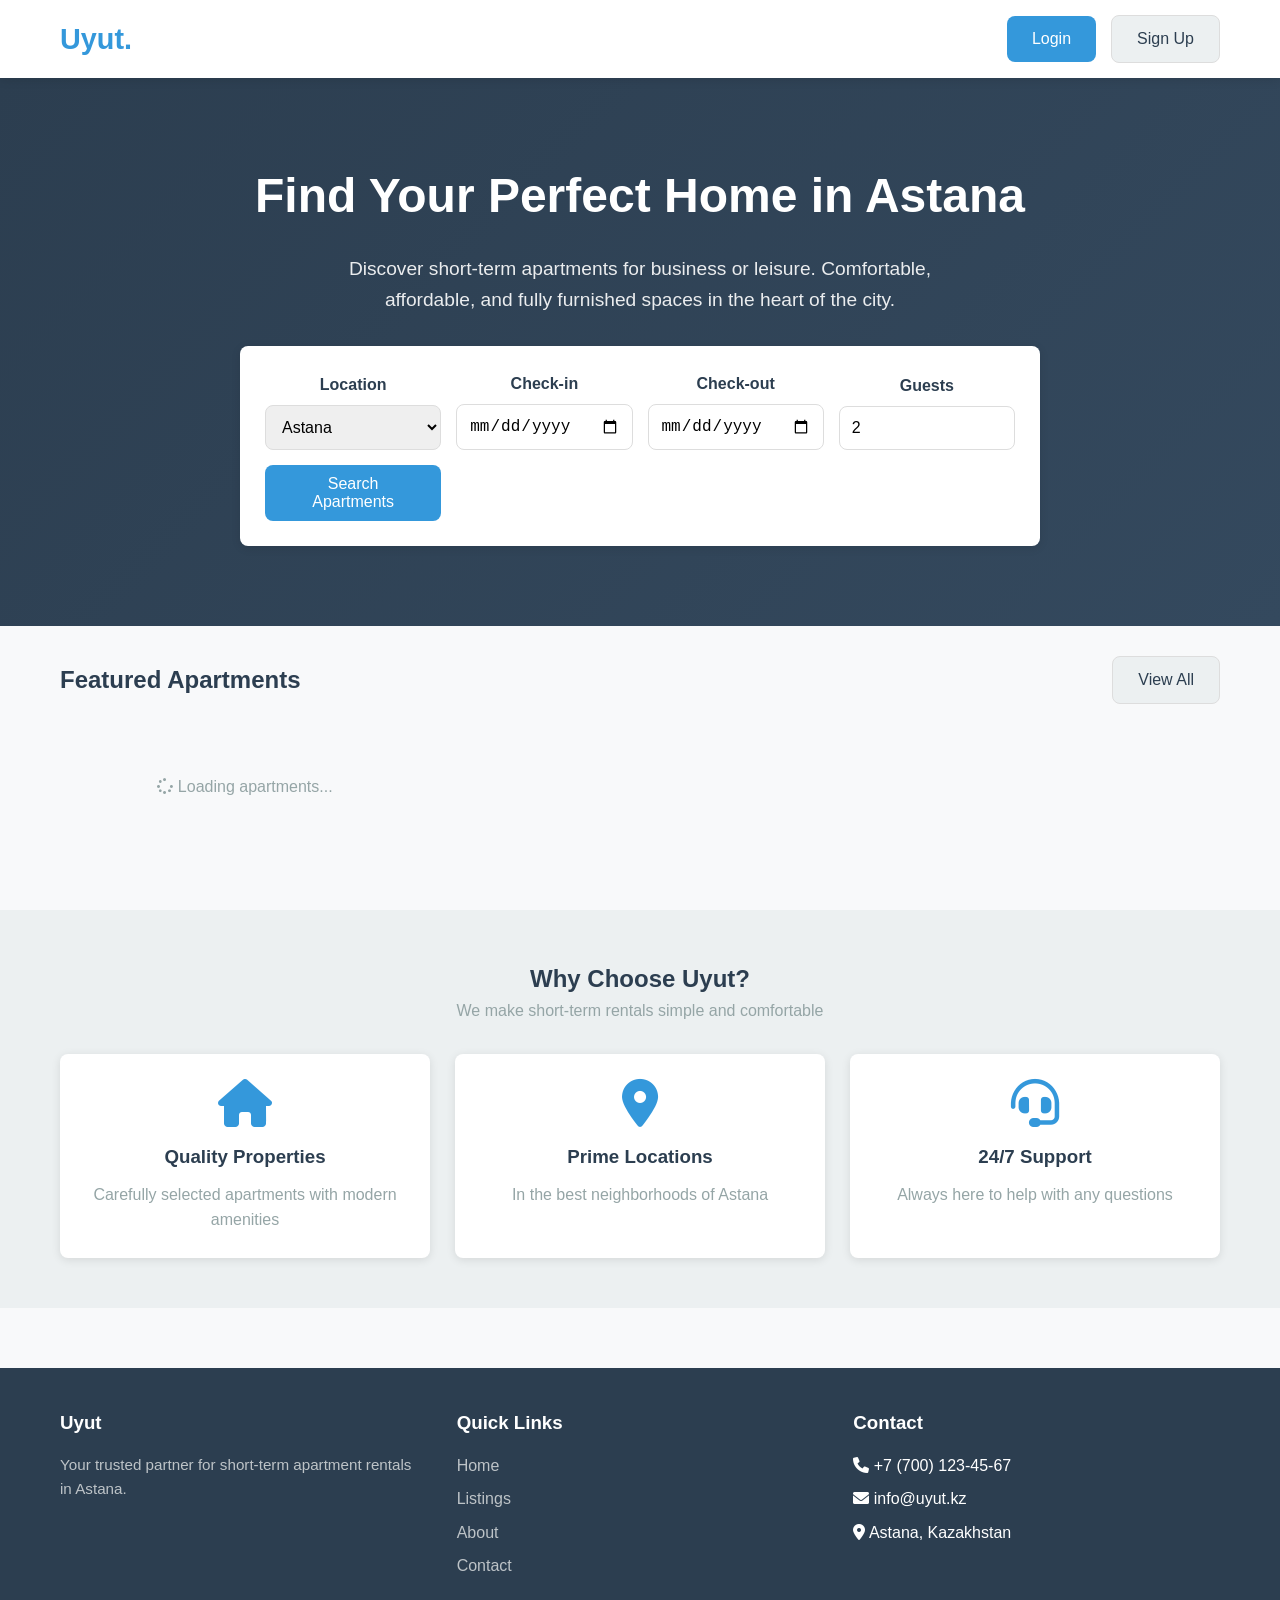
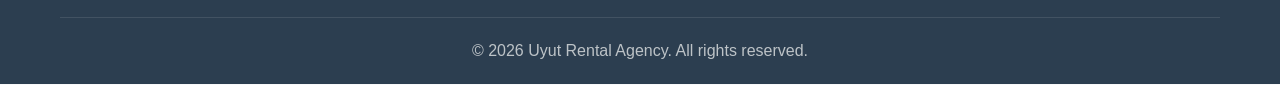
<file: index.html>
<!DOCTYPE html>
<html lang="en">
<head>
    <meta charset="UTF-8">
    <meta name="viewport" content="width=device-width, initial-scale=1.0">
    <title>Uyut - Short-term Apartment Rentals in Astana</title>
    <link rel="stylesheet" href="css/style.css">
    <link rel="stylesheet" href="https://cdnjs.cloudflare.com/ajax/libs/font-awesome/6.0.0/css/all.min.css">
</head>
<body>
    <!-- Header -->
    <header>
        <div class="container">
            <div class="header-content">
                <div class="logo">
                    <a href="index.html">Uyut<span>.</span></a>
                </div>
                <nav id="main-nav">
                    <!-- Navigation loaded dynamically -->
                </nav>
                <div class="header-actions" id="header-actions">
                    <!-- Auth buttons loaded dynamically -->
                </div>
            </div>
        </div>
    </header>

    <!-- Hero Section -->
    <section class="hero">
        <div class="container">
            <h1>Find Your Perfect Home in Astana</h1>
            <p>Discover short-term apartments for business or leisure. Comfortable, affordable, and fully furnished spaces in the heart of the city.</p>

            <!-- Search Form -->
            <form class="search-form" id="search-form">
                <div class="form-group">
                    <label>Location</label>
                    <select name="city">
                        <option value="Astana">Astana</option>
                    </select>
                </div>
                <div class="form-group">
                    <label>Check-in</label>
                    <input type="date" name="check_in" required>
                </div>
                <div class="form-group">
                    <label>Check-out</label>
                    <input type="date" name="check_out" required>
                </div>
                <div class="form-group">
                    <label>Guests</label>
                    <input type="number" name="guests" min="1" max="10" value="2">
                </div>
                <button type="submit" class="btn btn-primary">Search Apartments</button>
            </form>
        </div>
    </section>

    <!-- Featured Apartments -->
    <section class="dashboard">
        <div class="container">
            <div class="flex-between mb-20">
                <h2>Featured Apartments</h2>
                <a href="listings.html" class="btn btn-secondary">View All</a>
            </div>
            <div class="listings-grid" id="featured-apartments">
                <div class="loading">
                    <i class="fas fa-spinner fa-spin"></i> Loading apartments...
                </div>
            </div>
        </div>
    </section>

    <!-- Features Section -->
    <section class="dashboard" style="background: var(--light); margin-top: 40px; padding: 50px 0;">
        <div class="container">
            <div class="text-center mb-20">
                <h2>Why Choose Uyut?</h2>
                <p style="color: var(--gray);">We make short-term rentals simple and comfortable</p>
            </div>
            <div class="listings-grid">
                <div class="card" style="padding: 25px; text-align: center;">
                    <i class="fas fa-home fa-3x" style="color: var(--accent); margin-bottom: 15px;"></i>
                    <h3 style="margin-bottom: 10px;">Quality Properties</h3>
                    <p style="color: var(--gray);">Carefully selected apartments with modern amenities</p>
                </div>
                <div class="card" style="padding: 25px; text-align: center;">
                    <i class="fas fa-map-marker-alt fa-3x" style="color: var(--accent); margin-bottom: 15px;"></i>
                    <h3 style="margin-bottom: 10px;">Prime Locations</h3>
                    <p style="color: var(--gray);">In the best neighborhoods of Astana</p>
                </div>
                <div class="card" style="padding: 25px; text-align: center;">
                    <i class="fas fa-headset fa-3x" style="color: var(--accent); margin-bottom: 15px;"></i>
                    <h3 style="margin-bottom: 10px;">24/7 Support</h3>
                    <p style="color: var(--gray);">Always here to help with any questions</p>
                </div>
            </div>
        </div>
    </section>

    <!-- Footer -->
    <footer>
        <div class="container">
            <div class="footer-content">
                <div class="footer-section">
                    <h3>Uyut</h3>
                    <p style="color: #bdc3c7; font-size: 0.95rem;">Your trusted partner for short-term apartment rentals in Astana.</p>
                </div>
                <div class="footer-section">
                    <h3>Quick Links</h3>
                    <ul>
                        <li><a href="index.html">Home</a></li>
                        <li><a href="listings.html">Listings</a></li>
                        <li><a href="about.html">About</a></li>
                        <li><a href="contact.html">Contact</a></li>
                    </ul>
                </div>
                <div class="footer-section">
                    <h3>Contact</h3>
                    <ul>
                        <li><i class="fas fa-phone"></i> +7 (700) 123-45-67</li>
                        <li><i class="fas fa-envelope"></i> info@uyut.kz</li>
                        <li><i class="fas fa-map-marker-alt"></i> Astana, Kazakhstan</li>
                    </ul>
                </div>
            </div>
            <div class="footer-bottom">
                <p>&copy; 2026 Uyut Rental Agency. All rights reserved.</p>
            </div>
        </div>
    </footer>

    <!-- Scripts -->
    <script src="js/app.js"></script>
    <script>
        document.getElementById('search-form').addEventListener('submit', function(e) {
            e.preventDefault();
            const formData = new FormData(this);
            const params = new URLSearchParams(formData);
            window.location.href = 'listings.html?' + params.toString();
        });

        // Set min date for check-in/out
        const today = new Date().toISOString().split('T')[0];
        document.querySelector('input[name="check_in"]').min = today;
        document.querySelector('input[name="check_out"]').min = today;
    </script>
</body>
</html>
</file>
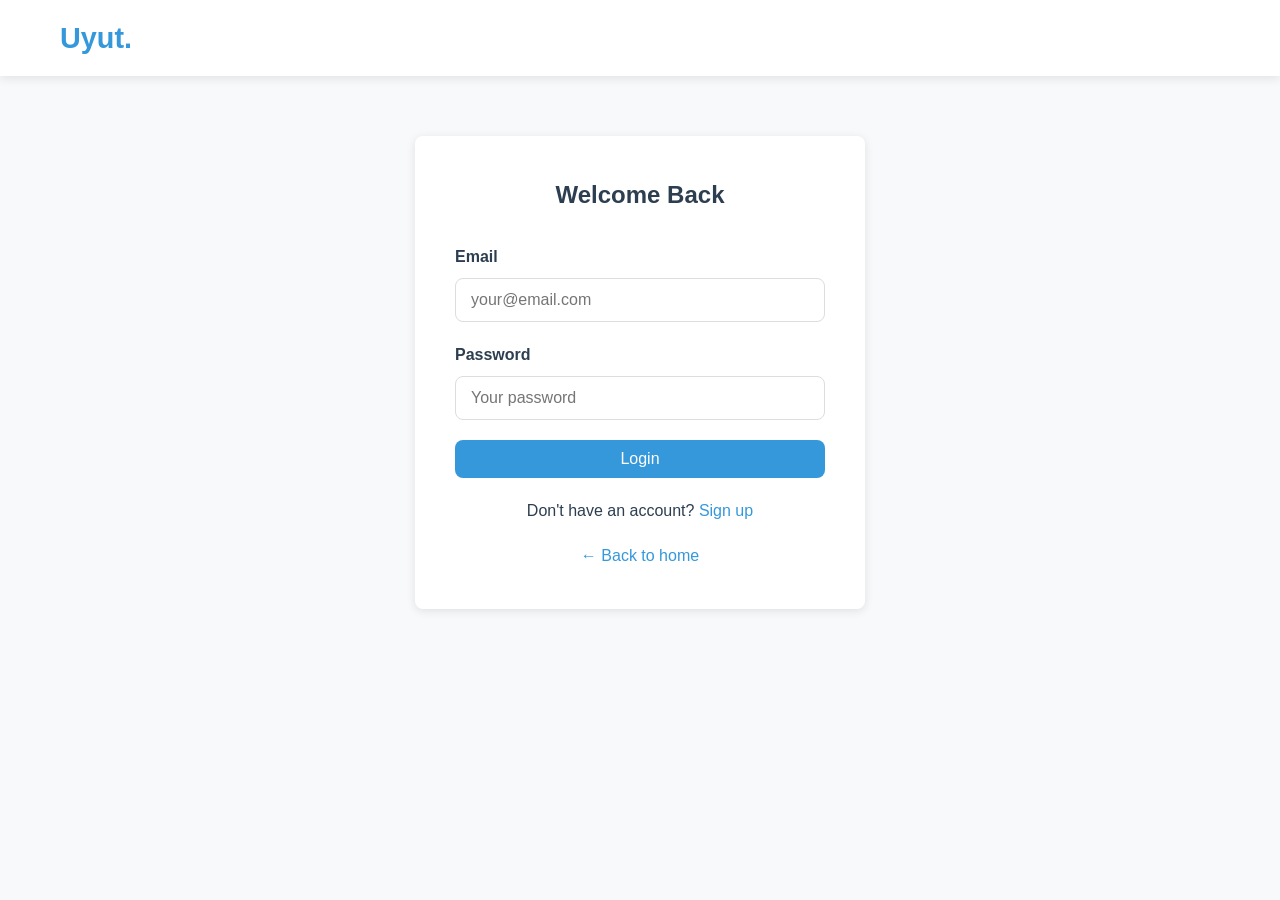
<file: admin.html>
<!DOCTYPE html>
<html>
<head>
    <meta http-equiv="refresh" content="0;url=admin/dashboard.html">
    <title>Redirecting...</title>
</head>
<body>
    <p>Redirecting to admin dashboard...</p>
    <script>
        if (localStorage.getItem('user')) {
            const user = JSON.parse(localStorage.getItem('user'));
            if (user.role === 'admin') {
                window.location.href = 'admin/dashboard.html';
            } else {
                window.location.href = 'index.html';
            }
        } else {
            window.location.href = 'login.html';
        }
    </script>
</body>
</html>
</file>
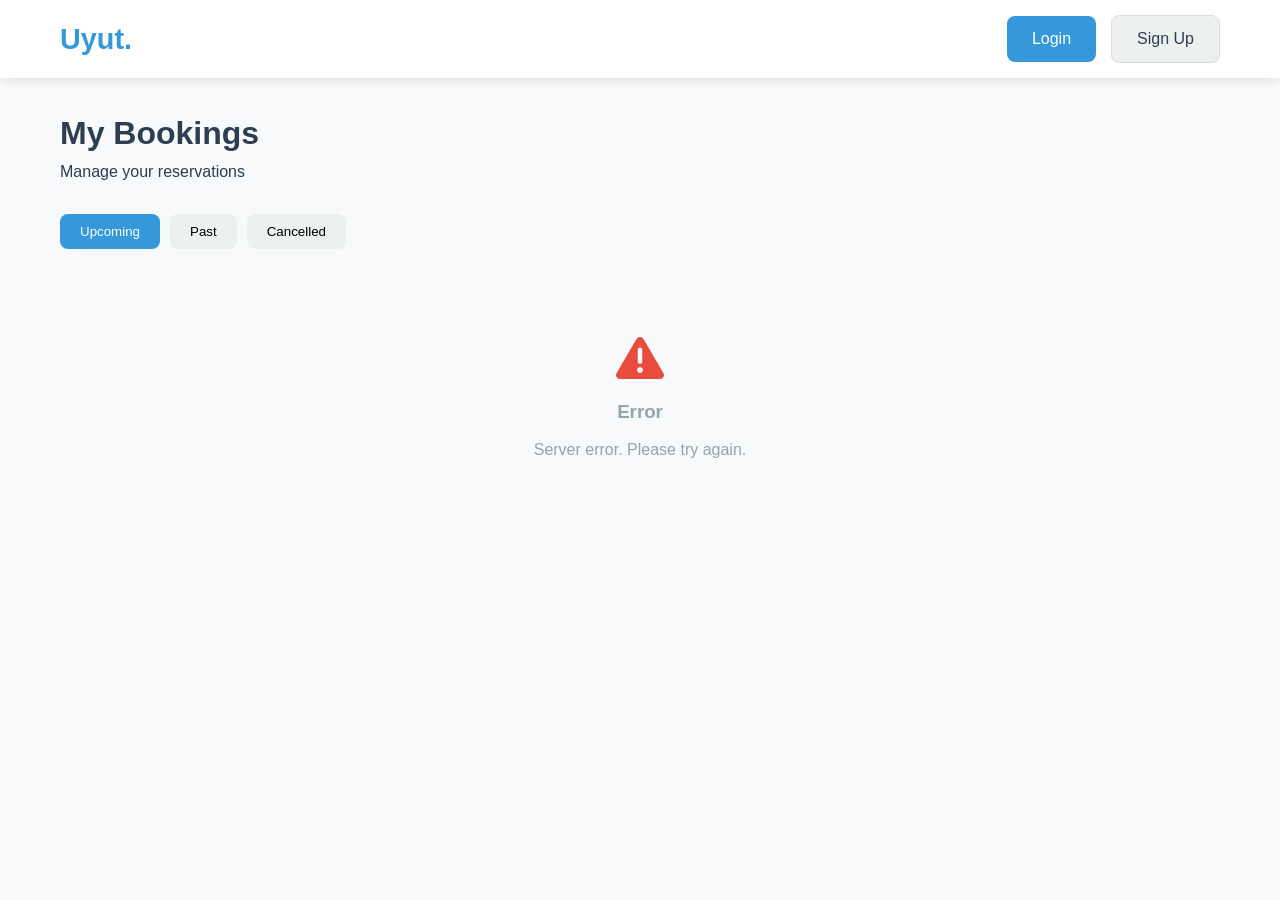
<file: bookings.html>
<!DOCTYPE html>
<html lang="en">
<head>
    <meta charset="UTF-8">
    <meta name="viewport" content="width=device-width, initial-scale=1.0">
    <title>My Bookings - Uyut</title>
    <link rel="stylesheet" href="css/style.css">
    <link rel="stylesheet" href="https://cdnjs.cloudflare.com/ajax/libs/font-awesome/6.0.0/css/all.min.css">
</head>
<body>
    <header>
        <div class="container">
            <div class="header-content">
                <div class="logo">
                    <a href="index.html">Uyut<span>.</span></a>
                </div>
                <nav id="main-nav"></nav>
                <div class="header-actions" id="header-actions"></div>
            </div>
        </div>
    </header>

    <div class="dashboard">
        <div class="container">
            <div class="dashboard-header">
                <h1>My Bookings</h1>
                <p>Manage your reservations</p>
            </div>

            <div class="dashboard-tabs">
                <button class="tab-btn active" data-tab="upcoming">Upcoming</button>
                <button class="tab-btn" data-tab="past">Past</button>
                <button class="tab-btn" data-tab="cancelled">Cancelled</button>
            </div>

            <div id="bookings-content">
                <div class="loading">
                    <i class="fas fa-spinner fa-spin"></i> Loading your bookings...
                </div>
            </div>
        </div>
    </div>

    <script src="js/app.js"></script>
    <script>
        document.addEventListener('DOMContentLoaded', async function() {
            initializeAuth();

            // Load all bookings
            try {
                const response = await fetch('api/bookings.php');
                const data = await response.json();

                if (data.success) {
                    renderBookings(data.bookings);
                } else {
                    showError(data.error || 'Failed to load bookings');
                }
            } catch (error) {
                showError('Server error. Please try again.');
            }

            // Tab switching
            document.querySelectorAll('.tab-btn').forEach(btn => {
                btn.addEventListener('click', function() {
                    document.querySelectorAll('.tab-btn').forEach(b => b.classList.remove('active'));
                    this.classList.add('active');
                    filterBookings(this.dataset.tab);
                });
            });
        });

        function renderBookings(bookings) {
            const container = document.getElementById('bookings-content');

            if (!bookings.length) {
                container.innerHTML = `
                    <div class="empty-state">
                        <i class="far fa-calendar-alt fa-3x" style="margin-bottom: 15px; color: var(--gray);"></i>
                        <h3>No bookings yet</h3>
                        <p>Find your perfect apartment and make your first reservation!</p>
                        <a href="listings.html" class="btn btn-primary">Browse Apartments</a>
                    </div>
                `;
                return;
            }

            const today = new Date();
            today.setHours(0, 0, 0, 0);

            const upcoming = bookings.filter(b => {
                const checkIn = new Date(b.check_in);
                return b.status === 'confirmed' && checkIn >= today;
            });
            const past = bookings.filter(b => {
                const checkOut = new Date(b.check_out);
                return b.status === 'completed' || (b.status === 'confirmed' && checkOut < today);
            });
            const cancelled = bookings.filter(b => b.status === 'cancelled');

            container.innerHTML = `
                <div id="upcoming-tab" class="tab-panel">${renderTable(upcoming)}</div>
                <div id="past-tab" class="tab-panel hidden">${renderTable(past)}</div>
                <div id="cancelled-tab" class="tab-panel hidden">${renderTable(cancelled)}</div>
            `;

            // Add cancel handlers
            container.querySelectorAll('.cancel-btn').forEach(btn => {
                btn.addEventListener('click', function() {
                    if (confirm('Are you sure you want to cancel this booking?')) {
                        cancelBooking(this.dataset.id);
                    }
                });
            });
        }

        function renderTable(bookings) {
            if (!bookings.length) {
                return '<p class="text-center" style="padding: 40px; color: var(--gray);">No bookings in this category</p>';
            }

            return `
                <table class="data-table">
                    <thead>
                        <tr>
                            <th>Apartment</th>
                            <th>Dates</th>
                            <th>Guests</th>
                            <th>Total</th>
                            <th>Status</th>
                            <th>Actions</th>
                        </tr>
                    </thead>
                    <tbody>
                        ${bookings.map(b => `
                            <tr>
                                <td>
                                    <a href="apartment.html?id=${b.apartment_id}">${b.apartment_title}</a>
                                </td>
                                <td>
                                    ${new Date(b.check_in).toLocaleDateString()} - ${new Date(b.check_out).toLocaleDateString()}
                                </td>
                                <td>${b.guests}</td>
                                <td>₸${Number(b.total_price).toLocaleString()}</td>
                                <td><span class="status-badge status-${b.status}">${capitalize(b.status)}</span></td>
                                <td>
                                    ${b.status === 'confirmed' ? `<button class="btn btn-danger btn-sm cancel-btn" data-id="${b.id}">Cancel</button>` : '-'}
                                </td>
                            </tr>
                        `).join('')}
                    </tbody>
                </table>
            `;
        }

        function filterBookings(tab) {
            document.querySelectorAll('.tab-panel').forEach(p => p.classList.add('hidden'));
            document.getElementById(tab + '-tab').classList.remove('hidden');
        }

        async function cancelBooking(bookingId) {
            try {
                const response = await fetch('api/bookings.php', {
                    method: 'DELETE',
                    headers: { 'Content-Type': 'application/json' },
                    body: JSON.stringify({ id: bookingId })
                });

                const result = await response.json();
                if (result.success) {
                    alert('Booking cancelled');
                    window.location.reload();
                } else {
                    alert(result.error || 'Failed to cancel');
                }
            } catch (error) {
                alert('Server error');
            }
        }

        function capitalize(str) {
            return str.charAt(0).toUpperCase() + str.slice(1);
        }

        function showError(message) {
            document.getElementById('bookings-content').innerHTML = `
                <div class="empty-state">
                    <i class="fas fa-exclamation-triangle fa-3x" style="margin-bottom: 15px; color: var(--danger);"></i>
                    <h3>Error</h3>
                    <p>${message}</p>
                </div>
            `;
        }
    </script>
</body>
</html>
</file>
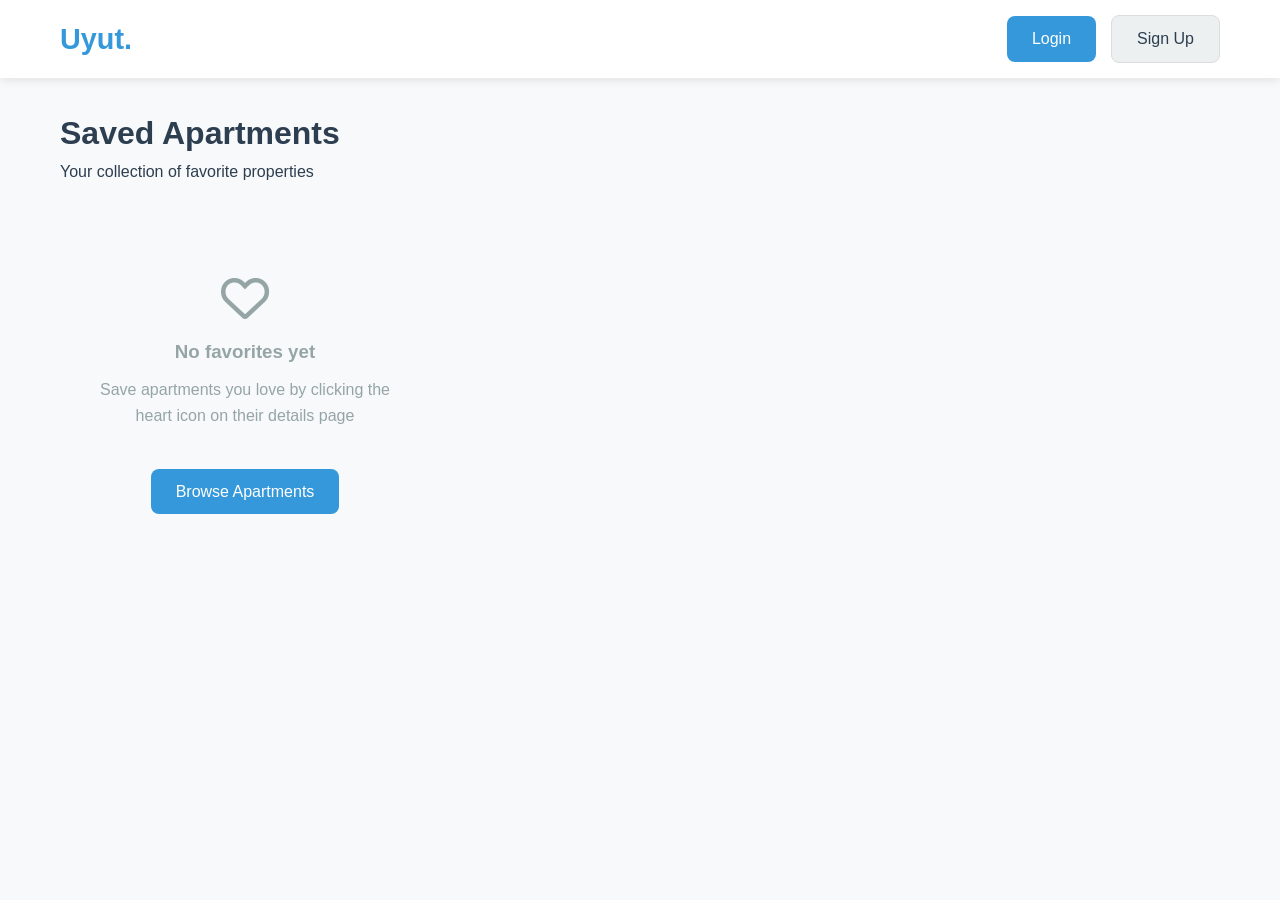
<file: favorites.html>
<!DOCTYPE html>
<html lang="en">
<head>
    <meta charset="UTF-8">
    <meta name="viewport" content="width=device-width, initial-scale=1.0">
    <title>Favorites - Uyut</title>
    <link rel="stylesheet" href="css/style.css">
    <link rel="stylesheet" href="https://cdnjs.cloudflare.com/ajax/libs/font-awesome/6.0.0/css/all.min.css">
</head>
<body>
    <header>
        <div class="container">
            <div class="header-content">
                <div class="logo">
                    <a href="index.html">Uyut<span>.</span></a>
                </div>
                <nav id="main-nav"></nav>
                <div class="header-actions" id="header-actions"></div>
            </div>
        </div>
    </header>

    <div class="dashboard">
        <div class="container">
            <div class="dashboard-header">
                <h1>Saved Apartments</h1>
                <p>Your collection of favorite properties</p>
            </div>

            <div class="favorites-list" id="favorites-list">
                <div class="loading">
                    <i class="fas fa-spinner fa-spin"></i> Loading favorites...
                </div>
            </div>
        </div>
    </div>

    <script src="js/app.js"></script>
    <script>
        document.addEventListener('DOMContentLoaded', async function() {
            initializeAuth();
            loadFavorites();
        });

        async function loadFavorites() {
            try {
                const response = await fetch('api/favorites.php');
                const data = await response.json();

                if (data.success) {
                    renderFavorites(data.favorites);
                } else {
                    showEmptyState();
                }
            } catch (error) {
                showEmptyState();
            }
        }

        function renderFavorites(favorites) {
            const container = document.getElementById('favorites-list');

            if (!favorites.length) {
                showEmptyState();
                return;
            }

            container.innerHTML = favorites.map(apt => `
                <div class="card apartment-card" data-id="${apt.id}">
                    <div class="image-container">
                        <img src="images/apartments/${apt.images[0] || 'placeholder.jpg'}" alt="${apt.title}">
                        <div class="price-tag">₸${Number(apt.price_per_night).toLocaleString()}/night</div>
                    </div>
                    <div class="info">
                        <h3>${apt.title}</h3>
                        <p class="location"><i class="fas fa-map-marker-alt"></i> ${apt.address}</p>
                        <div class="details">
                            <span><i class="fas fa-bed"></i> ${apt.bedrooms} bed</span>
                            <span><i class="fas fa-users"></i> Max ${apt.guests} guests</span>
                        </div>
                        <div class="flex-between mt-20">
                            <a href="apartment.html?id=${apt.id}" class="btn btn-primary btn-sm">View Details</a>
                            <button class="btn btn-danger btn-sm remove-favorite" data-id="${apt.id}">
                                <i class="far fa-trash-alt"></i> Remove
                            </button>
                        </div>
                    </div>
                </div>
            `).join('');

            // Add remove handlers
            container.querySelectorAll('.remove-favorite').forEach(btn => {
                btn.addEventListener('click', async function() {
                    if (confirm('Remove this apartment from favorites?')) {
                        try {
                            const response = await fetch('api/favorites.php', {
                                method: 'DELETE',
                                headers: { 'Content-Type': 'application/json' },
                                body: JSON.stringify({ apartment_id: this.dataset.id })
                            });

                            const result = await response.json();
                            if (result.success) {
                                this.closest('.apartment-card').remove();
                            } else {
                                alert(result.error || 'Failed to remove');
                            }
                        } catch {
                            alert('Server error');
                        }
                    }
                });
            });

            // Card click handler
            container.querySelectorAll('.apartment-card').forEach(card => {
                card.addEventListener('click', function(e) {
                    if (!e.target.closest('button')) {
                        window.location.href = `apartment.html?id=${this.dataset.id}`;
                    }
                });
            });
        }

        function showEmptyState() {
            document.getElementById('favorites-list').innerHTML = `
                <div class="empty-state">
                    <i class="far fa-heart fa-3x" style="margin-bottom: 15px; color: var(--gray);"></i>
                    <h3>No favorites yet</h3>
                    <p>Save apartments you love by clicking the heart icon on their details page</p>
                    <a href="listings.html" class="btn btn-primary mt-20">Browse Apartments</a>
                </div>
            `;
        }
    </script>
</body>
</html>
</file>
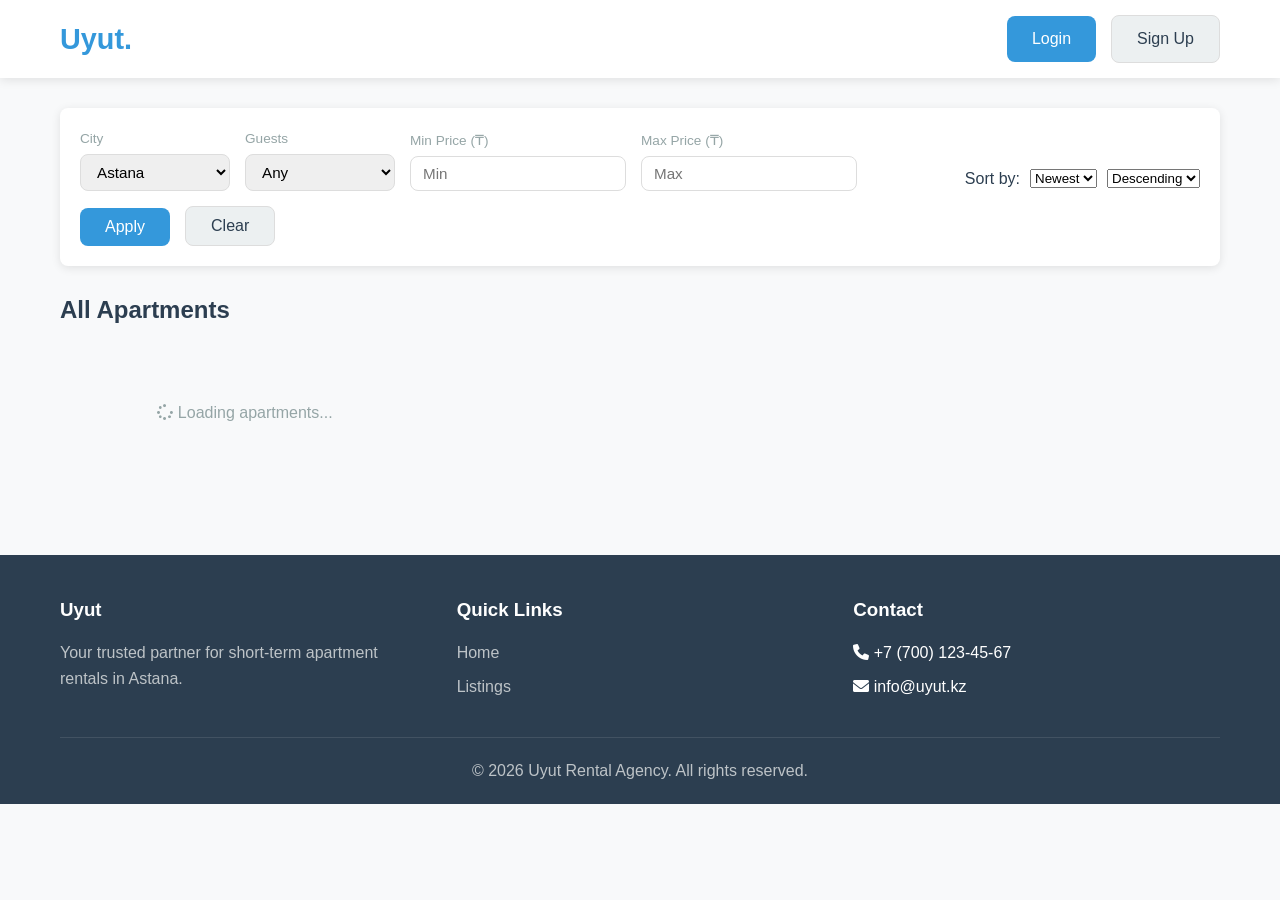
<file: listings.html>
<!DOCTYPE html>
<html lang="en">
<head>
    <meta charset="UTF-8">
    <meta name="viewport" content="width=device-width, initial-scale=1.0">
    <title>Apartment Listings - Uyut</title>
    <link rel="stylesheet" href="css/style.css">
    <link rel="stylesheet" href="https://cdnjs.cloudflare.com/ajax/libs/font-awesome/6.0.0/css/all.min.css">
</head>
<body>
    <header>
        <div class="container">
            <div class="header-content">
                <div class="logo">
                    <a href="index.html">Uyut<span>.</span></a>
                </div>
                <nav id="main-nav"></nav>
                <div class="header-actions" id="header-actions"></div>
            </div>
        </div>
    </header>

    <div class="dashboard">
        <div class="container">
            <!-- Filters -->
            <div class="filters-section">
                <form class="filters" id="filters-form">
                    <div class="filter-group">
                        <label>City</label>
                        <select name="city">
                            <option value="">All Cities</option>
                            <option value="Astana" selected>Astana</option>
                        </select>
                    </div>
                    <div class="filter-group">
                        <label>Guests</label>
                        <select name="guests">
                            <option value="">Any</option>
                            <option value="1">1 Guest</option>
                            <option value="2">2 Guests</option>
                            <option value="3">3 Guests</option>
                            <option value="4">4 Guests</option>
                            <option value="5">5+ Guests</option>
                        </select>
                    </div>
                    <div class="filter-group">
                        <label>Min Price (₸)</label>
                        <input type="number" name="min_price" placeholder="Min">
                    </div>
                    <div class="filter-group">
                        <label>Max Price (₸)</label>
                        <input type="number" name="max_price" placeholder="Max">
                    </div>
                    <div class="sort-options">
                        <label>Sort by:</label>
                        <select name="sort">
                            <option value="created_at">Newest</option>
                            <option value="price_per_night">Price</option>
                            <option value="title">Name</option>
                            <option value="guests">Guests</option>
                        </select>
                        <select name="order">
                            <option value="DESC">Descending</option>
                            <option value="ASC">Ascending</option>
                        </select>
                    </div>
                    <button type="button" class="btn btn-primary" id="apply-filters">Apply</button>
                    <button type="button" class="btn btn-secondary" id="clear-filters">Clear</button>
                </form>
            </div>

            <!-- Results -->
            <div class="flex-between mb-20">
                <h2 id="results-count">All Apartments</h2>
            </div>

            <div class="listings-grid" id="apartments-list">
                <div class="loading">
                    <i class="fas fa-spinner fa-spin"></i> Loading apartments...
                </div>
            </div>
        </div>
    </div>

    <!-- Footer -->
    <footer>
        <div class="container">
            <div class="footer-content">
                <div class="footer-section">
                    <h3>Uyut</h3>
                    <p style="color: #bdc3c7;">Your trusted partner for short-term apartment rentals in Astana.</p>
                </div>
                <div class="footer-section">
                    <h3>Quick Links</h3>
                    <ul>
                        <li><a href="index.html">Home</a></li>
                        <li><a href="listings.html">Listings</a></li>
                    </ul>
                </div>
                <div class="footer-section">
                    <h3>Contact</h3>
                    <ul>
                        <li><i class="fas fa-phone"></i> +7 (700) 123-45-67</li>
                        <li><i class="fas fa-envelope"></i> info@uyut.kz</li>
                    </ul>
                </div>
            </div>
            <div class="footer-bottom">
                <p>&copy; 2026 Uyut Rental Agency. All rights reserved.</p>
            </div>
        </div>
    </footer>

    <script src="js/app.js"></script>
    <script>
        document.addEventListener('DOMContentLoaded', loadApartments);
        let allApartments = [];

        async function loadApartments() {
            const params = new URLSearchParams(window.location.search);
            const filters = {};
            for (const [key, value] of params) {
                if (value) filters[key] = value;
            }

            try {
                const queryString = Object.keys(filters).length ? '?' + new URLSearchParams(filters).toString() : '';
                const response = await fetch('api/apartments.php' + queryString);
                const data = await response.json();

                allApartments = data.apartments || [];
                displayApartments(allApartments);
                updateCount(allApartments.length);

                // Populate filter form from URL
                for (const [key, value] of Object.entries(filters)) {
                    const input = document.querySelector(`[name="${key}"]`);
                    if (input) input.value = value;
                }
            } catch (error) {
                console.error('Error loading apartments:', error);
            }
        }

        function displayApartments(apartments) {
            const container = document.getElementById('apartments-list');

            if (apartments.length === 0) {
                container.innerHTML = `
                    <div class="empty-state">
                        <h3>No apartments found</h3>
                        <p>Try adjusting your search filters</p>
                    </div>
                `;
                return;
            }

            container.innerHTML = apartments.map(apt => `
                <div class="card apartment-card" data-id="${apt.id}">
                    <div class="image-container">
                        <img src="images/apartments/${apt.images[0] || 'placeholder.jpg'}" alt="${apt.title}">
                        <div class="price-tag">₸${Number(apt.price_per_night).toLocaleString()}/night</div>
                    </div>
                    <div class="info">
                        <h3>${apt.title}</h3>
                        <p class="location"><i class="fas fa-map-marker-alt"></i> ${apt.address}, ${apt.city}</p>
                        <div class="details">
                            <span><i class="fas fa-bed"></i> ${apt.bedrooms} bed • ${apt.beds} beds</span>
                            <span><i class="fas fa-bath"></i> ${apt.bathrooms} bath</span>
                            <span><i class="fas fa-users"></i> Up to ${apt.guests} guests</span>
                        </div>
                    </div>
                </div>
            `).join('');

            // Add click handler
            container.querySelectorAll('.apartment-card').forEach(card => {
                card.addEventListener('click', () => {
                    window.location.href = `apartment.html?id=${card.dataset.id}`;
                });
            });
        }

        function updateCount(count) {
            document.getElementById('results-count').textContent = `${count} Apartment${count !== 1 ? 's' : ''} Found`;
        }

        // Filter functionality
        document.getElementById('apply-filters').addEventListener('click', function() {
            const formData = new FormData(document.getElementById('filters-form'));
            const params = new URLSearchParams();
            for (const [key, value] of formData) {
                if (value) params.append(key, value);
            }
            window.location.href = 'listings.html?' + params.toString();
        });

        document.getElementById('clear-filters').addEventListener('click', function() {
            document.getElementById('filters-form').reset();
            window.location.href = 'listings.html';
        });

        // Initialize navigation
        updateNavigation();
    </script>
</body>
</html>
</file>
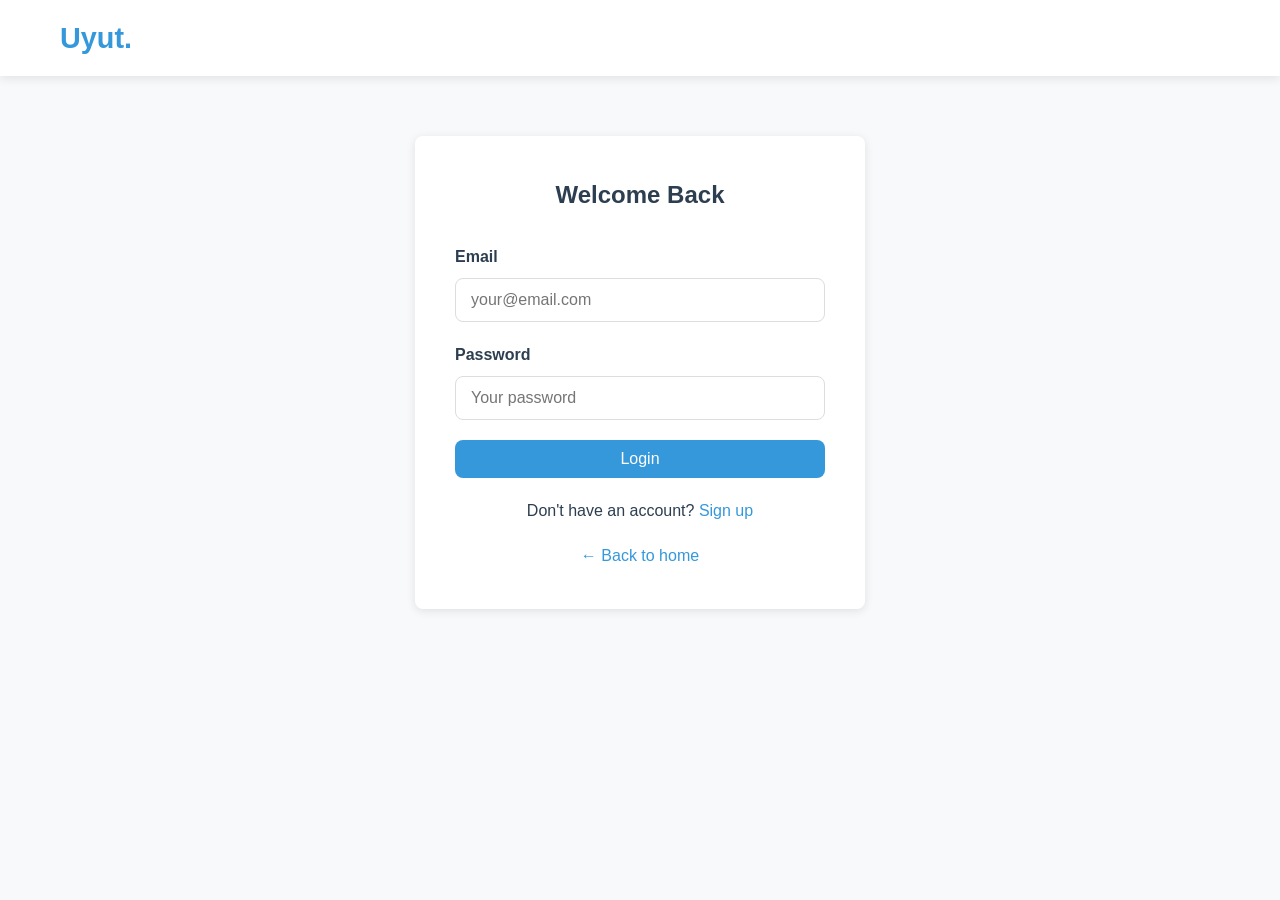
<file: login.html>
<!DOCTYPE html>
<html lang="en">
<head>
    <meta charset="UTF-8">
    <meta name="viewport" content="width=device-width, initial-scale=1.0">
    <title>Login - Uyut</title>
    <link rel="stylesheet" href="css/style.css">
    <link rel="stylesheet" href="https://cdnjs.cloudflare.com/ajax/libs/font-awesome/6.0.0/css/all.min.css">
</head>
<body>
    <header>
        <div class="container">
            <div class="header-content">
                <div class="logo">
                    <a href="index.html">Uyut<span>.</span></a>
                </div>
                <nav id="main-nav"></nav>
                <div class="header-actions"></div>
            </div>
        </div>
    </header>

    <div class="auth-form">
        <h2>Welcome Back</h2>
        <div id="error-message" class="error-message hidden"></div>
        <form id="login-form">
            <div class="form-group">
                <label>Email</label>
                <input type="email" name="email" required placeholder="your@email.com">
            </div>
            <div class="form-group">
                <label>Password</label>
                <input type="password" name="password" required placeholder="Your password">
            </div>
            <button type="submit" class="btn btn-primary btn-block">Login</button>
        </form>
        <p class="text-center mt-20">
            Don't have an account? <a href="register.html">Sign up</a>
        </p>
        <p class="text-center mt-20">
            <a href="index.html">← Back to home</a>
        </p>
    </div>

    <script src="js/app.js"></script>
    <script>
        document.getElementById('login-form').addEventListener('submit', async function(e) {
            e.preventDefault();
            const formData = new FormData(this);
            const data = Object.fromEntries(formData);

            try {
                const response = await fetch('api/auth.php', {
                    method: 'POST',
                    headers: { 'Content-Type': 'application/json' },
                    body: JSON.stringify({ ...data, action: 'login' })
                });

                const result = await response.json();
                const errorEl = document.getElementById('error-message');

                if (result.success) {
                    localStorage.setItem('user', JSON.stringify(result.user));
                    const redirect = localStorage.getItem('after_login') || 'profile.html';
                    localStorage.removeItem('after_login');
                    window.location.href = redirect;
                } else {
                    errorEl.textContent = result.error || 'Login failed';
                    errorEl.classList.remove('hidden');
                }
            } catch (error) {
                document.getElementById('error-message').textContent = 'Server error. Please try again.';
                document.getElementById('error-message').classList.remove('hidden');
            }
        });

        // Check if user is already logged in
        checkAuth();
    </script>
</body>
</html>
</file>
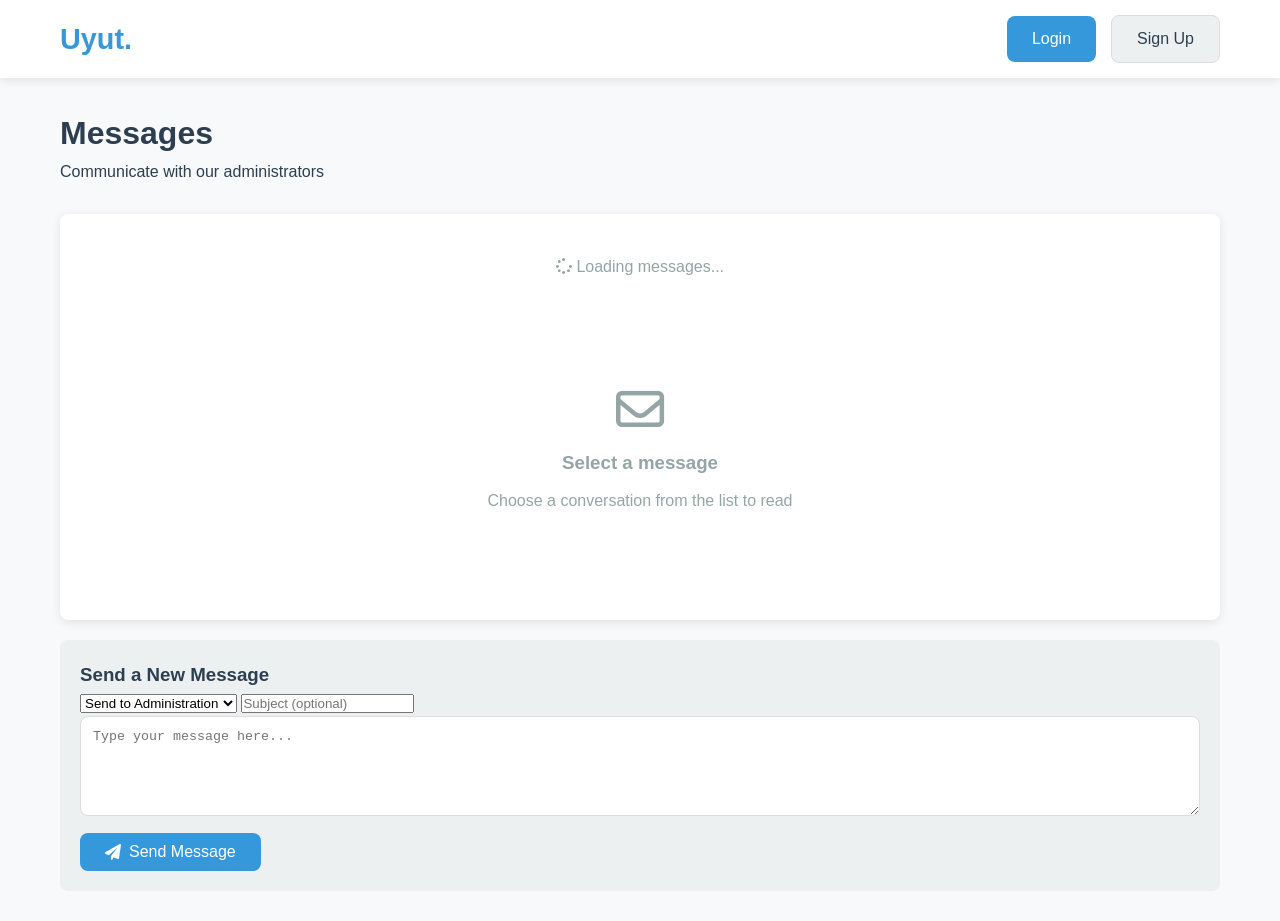
<file: messages.html>
<!DOCTYPE html>
<html lang="en">
<head>
    <meta charset="UTF-8">
    <meta name="viewport" content="width=device-width, initial-scale=1.0">
    <title>Messages - Uyut</title>
    <link rel="stylesheet" href="css/style.css">
    <link rel="stylesheet" href="https://cdnjs.cloudflare.com/ajax/libs/font-awesome/6.0.0/css/all.min.css">
</head>
<body>
    <header>
        <div class="container">
            <div class="header-content">
                <div class="logo">
                    <a href="index.html">Uyut<span>.</span></a>
                </div>
                <nav id="main-nav"></nav>
                <div class="header-actions" id="header-actions"></div>
            </div>
        </div>
    </header>

    <div class="dashboard">
        <div class="container">
            <div class="dashboard-header">
                <h1>Messages</h1>
                <p>Communicate with our administrators</p>
            </div>

            <div class="messages-container">
                <!-- List of messages -->
                <div class="messages-list" id="messages-list">
                    <div class="loading"><i class="fas fa-spinner fa-spin"></i> Loading messages...</div>
                </div>

                <!-- Message content -->
                <div class="message-content" id="message-content">
                    <div class="empty-state">
                        <i class="far fa-envelope fa-3x" style="margin-bottom: 15px; color: var(--gray);"></i>
                        <h3>Select a message</h3>
                        <p>Choose a conversation from the list to read</p>
                    </div>
                </div>
            </div>

            <!-- New message form -->
            <div class="send-message-form">
                <h3>Send a New Message</h3>
                <form id="new-message-form">
                    <input type="hidden" name="receiver_id" id="receiver-id" value="1">
                    <select name="receiver_id" id="admin-select">
                        <option value="1">Send to Administration</option>
                    </select>
                    <input type="text" name="subject" placeholder="Subject (optional)">
                    <textarea name="message" placeholder="Type your message here..." required></textarea>
                    <button type="submit" class="btn btn-primary">
                        <i class="fas fa-paper-plane"></i> Send Message
                    </button>
                </form>
            </div>
        </div>
    </div>

    <script src="js/app.js"></script>
    <script>
        let currentMessages = [];
        let selectedMessage = null;

        document.addEventListener('DOMContentLoaded', async function() {
            initializeAuth();

            loadMessages();
        });

        async function loadMessages() {
            try {
                const response = await fetch('api/messages.php');
                const data = await response.json();

                if (data.success) {
                    currentMessages = data.messages;
                    renderMessagesList(currentMessages);
                }
            } catch (error) {
                console.error('Error loading messages:', error);
            }
        }

        function renderMessagesList(messages) {
            const list = document.getElementById('messages-list');

            if (!messages.length) {
                list.innerHTML = `
                    <div class="empty-state">
                        <p>No messages yet</p>
                    </div>
                `;
                return;
            }

            list.innerHTML = messages.map(msg => `
                <div class="message-item ${!msg.is_read ? 'unread' : ''}" data-id="${msg.id}">
                    <div>
                        <div class="sender">${msg.sender_id == getCurrentUserId() ? 'You' : 'Admin'}</div>
                        <div class="subject">${msg.subject || 'No subject'}</div>
                        <div class="preview">${msg.message.substring(0, 50)}...</div>
                    </div>
                    <div class="date">${formatDate(msg.created_at)}</div>
                </div>
            `).join('');

            // Add click handlers
            list.querySelectorAll('.message-item').forEach(item => {
                item.addEventListener('click', function() {
                    const msgId = parseInt(this.dataset.id);
                    selectMessage(msgId);
                });
            });
        }

        function selectMessage(msgId) {
            selectedMessage = currentMessages.find(m => m.id === msgId);
            if (!selectedMessage) return;

            const content = document.getElementById('message-content');

            content.innerHTML = `
                <h3 style="margin-bottom: 10px;">${selectedMessage.subject || 'No subject'}</h3>
                <p style="color: var(--gray); margin-bottom: 20px;">
                    From: ${selectedMessage.sender_id == getCurrentUserId() ? 'You' : 'Admin'}
                    <span style="margin-left: 15px;">
                        ${formatDate(selectedMessage.created_at)}
                    </span>
                </p>
                <div style="line-height: 1.8; margin-bottom: 20px;">
                    ${selectedMessage.message.replace(/\n/g, '<br>')}
                </div>
            `;

            // Mark as read
            if (!selectedMessage.is_read && selectedMessage.receiver_id == getCurrentUserId()) {
                markAsRead([msgId]);
            }

            // Highlight selected
            document.querySelectorAll('.message-item').forEach(item => item.classList.remove('selected'));
            document.querySelector(`.message-item[data-id="${msgId}"]`).classList.add('selected');
        }

        async function markAsRead(ids) {
            try {
                await fetch('api/messages.php', {
                    method: 'PUT',
                    headers: { 'Content-Type': 'application/json' },
                    body: JSON.stringify({ ids })
                });
            } catch { }
        }

        // Send new message
        document.getElementById('new-message-form').addEventListener('submit', async function(e) {
            e.preventDefault();

            const formData = new FormData(this);
            const data = Object.fromEntries(formData);

            if (!data.message.trim()) return;

            try {
                const response = await fetch('api/messages.php', {
                    method: 'POST',
                    headers: { 'Content-Type': 'application/json' },
                    body: JSON.stringify({
                        receiver_id: data.receiver_id,
                        subject: data.subject || null,
                        message: data.message
                    })
                });

                const result = await response.json();
                if (result.success) {
                    this.reset();
                    loadMessages();
                    alert('Message sent successfully!');
                } else {
                    alert(result.error || 'Failed to send');
                }
            } catch (error) {
                alert('Server error');
            }
        });

        function formatDate(dateStr) {
            const date = new Date(dateStr);
            return date.toLocaleDateString('en-US', {
                month: 'short',
                day: 'numeric',
                hour: '2-digit',
                minute: '2-digit'
            });
        }

        function getCurrentUserId() {
            const user = JSON.parse(localStorage.getItem('user') || 'null');
            return user ? user.id : null;
        }
    </script>
</body>
</html>
</file>
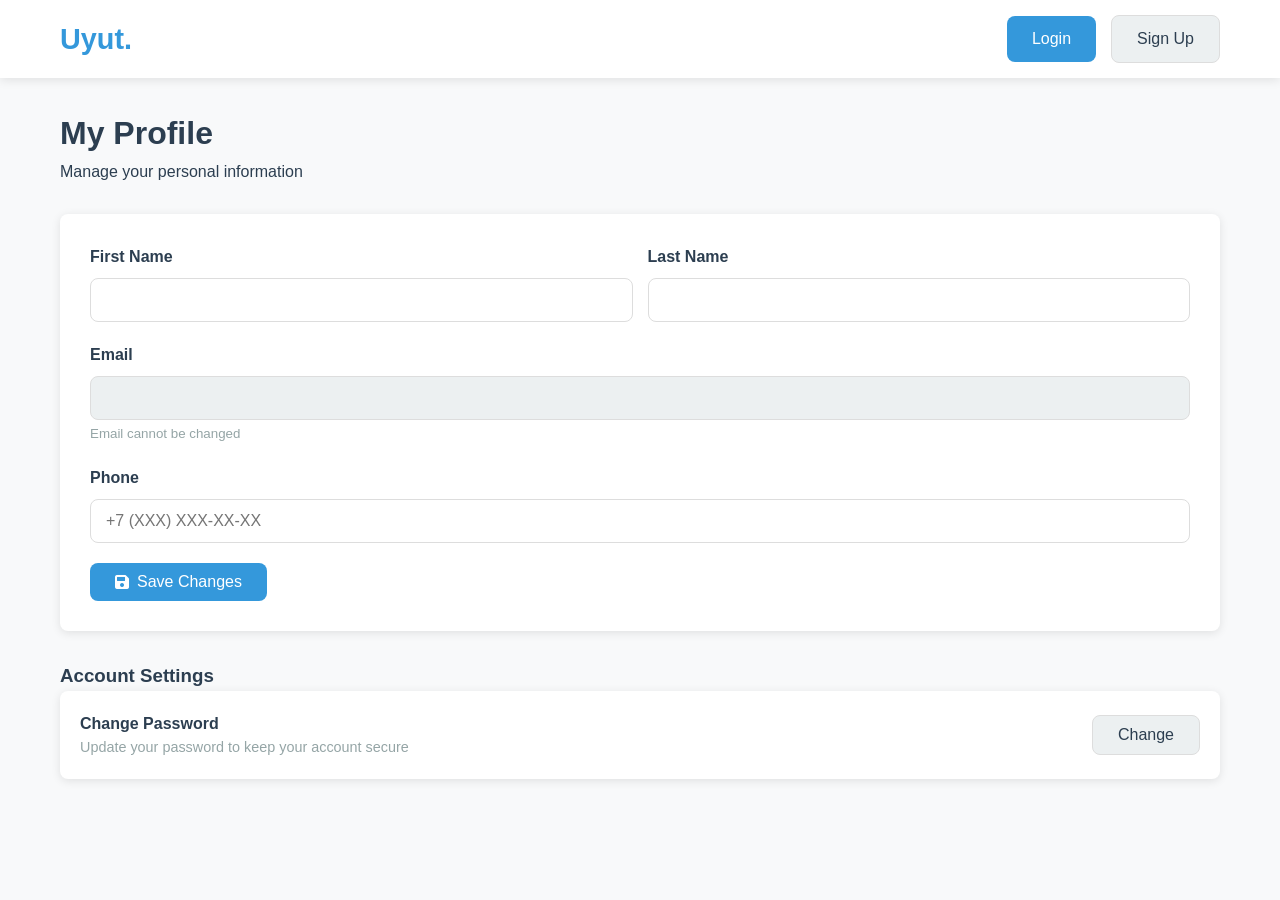
<file: profile.html>
<!DOCTYPE html>
<html lang="en">
<head>
    <meta charset="UTF-8">
    <meta name="viewport" content="width=device-width, initial-scale=1.0">
    <title>My Profile - Uyut</title>
    <link rel="stylesheet" href="css/style.css">
    <link rel="stylesheet" href="https://cdnjs.cloudflare.com/ajax/libs/font-awesome/6.0.0/css/all.min.css">
</head>
<body>
    <header>
        <div class="container">
            <div class="header-content">
                <div class="logo">
                    <a href="index.html">Uyut<span>.</span></a>
                </div>
                <nav id="main-nav"></nav>
                <div class="header-actions" id="header-actions"></div>
            </div>
        </div>
    </header>

    <div class="dashboard">
        <div class="container">
            <div class="dashboard-header">
                <h1>My Profile</h1>
                <p>Manage your personal information</p>
            </div>

            <div class="profile-form">
                <form id="profile-form">
                    <div class="form-row">
                        <div class="form-group">
                            <label>First Name</label>
                            <input type="text" name="first_name" id="first-name" required>
                        </div>
                        <div class="form-group">
                            <label>Last Name</label>
                            <input type="text" name="last_name" id="last-name" required>
                        </div>
                    </div>
                    <div class="form-group">
                        <label>Email</label>
                        <input type="email" id="email" disabled style="background: var(--light);">
                        <small style="color: var(--gray);">Email cannot be changed</small>
                    </div>
                    <div class="form-group">
                        <label>Phone</label>
                        <input type="tel" name="phone" id="phone" placeholder="+7 (XXX) XXX-XX-XX">
                    </div>
                    <button type="submit" class="btn btn-primary">
                        <i class="fas fa-save"></i> Save Changes
                    </button>
                </form>

                <div id="profile-message"></div>
            </div>

            <div class="profile-actions" style="margin-top: 30px;">
                <h3>Account Settings</h3>
                <div style="background: var(--white); padding: 20px; border-radius: var(--radius); box-shadow: var(--shadow);">
                    <div class="flex-between">
                        <div>
                            <h4>Change Password</h4>
                            <p style="color: var(--gray); font-size: 0.9rem;">Update your password to keep your account secure</p>
                        </div>
                        <button class="btn btn-secondary" onclick="changePassword()">Change</button>
                    </div>
                </div>
            </div>
        </div>
    </div>

    <script src="js/app.js"></script>
    <script>
        document.getElementById('profile-form').addEventListener('submit', async function(e) {
            e.preventDefault();

            const formData = new FormData(this);
            const data = Object.fromEntries(formData);

            try {
                const response = await fetch('api/auth.php', {
                    method: 'POST',
                    headers: { 'Content-Type': 'application/json' },
                    body: JSON.stringify({ ...data, action: 'profile', update: true })
                });

                const result = await response.json();
                const msgEl = document.getElementById('profile-message');

                if (result.success) {
                    msgEl.className = 'success-message';
                    msgEl.textContent = 'Profile updated successfully!';
                    msgEl.classList.remove('hidden');
                    setTimeout(() => {
                        msgEl.classList.add('hidden');
                    }, 3000);
                } else {
                    msgEl.className = 'error-message';
                    msgEl.textContent = result.error || 'Update failed';
                    msgEl.classList.remove('hidden');
                }
            } catch (error) {
                const msgEl = document.getElementById('profile-message');
                msgEl.className = 'error-message';
                msgEl.textContent = 'Server error. Please try again.';
                msgEl.classList.remove('hidden');
            }
        });

        async function changePassword() {
            const oldPass = prompt('Enter current password:');
            if (!oldPass) return;

            const newPass = prompt('Enter new password (min 6 characters):');
            if (!newPass || newPass.length < 6) {
                alert('Password must be at least 6 characters');
                return;
            }

            // Note: In a real implementation, you'd add password change endpoint
            alert('Password change feature would be implemented with server-side verification.');
        }

        // Load profile data
        async function loadProfile() {
            try {
                const response = await fetch('api/auth.php');
                const data = await response.json();

                if (data.success) {
                    const user = data.user;
                    document.getElementById('first-name').value = user.first_name;
                    document.getElementById('last-name').value = user.last_name;
                    document.getElementById('email').value = user.email;
                    document.getElementById('phone').value = user.phone || '';
                } else if (data.error === 'Not authenticated') {
                    window.location.href = 'login.html';
                }
            } catch (error) {
                console.error('Failed to load profile:', error);
            }
        }

        document.addEventListener('DOMContentLoaded', function() {
            initializeAuth();
            loadProfile();
        });
    </script>
</body>
</html>
</file>
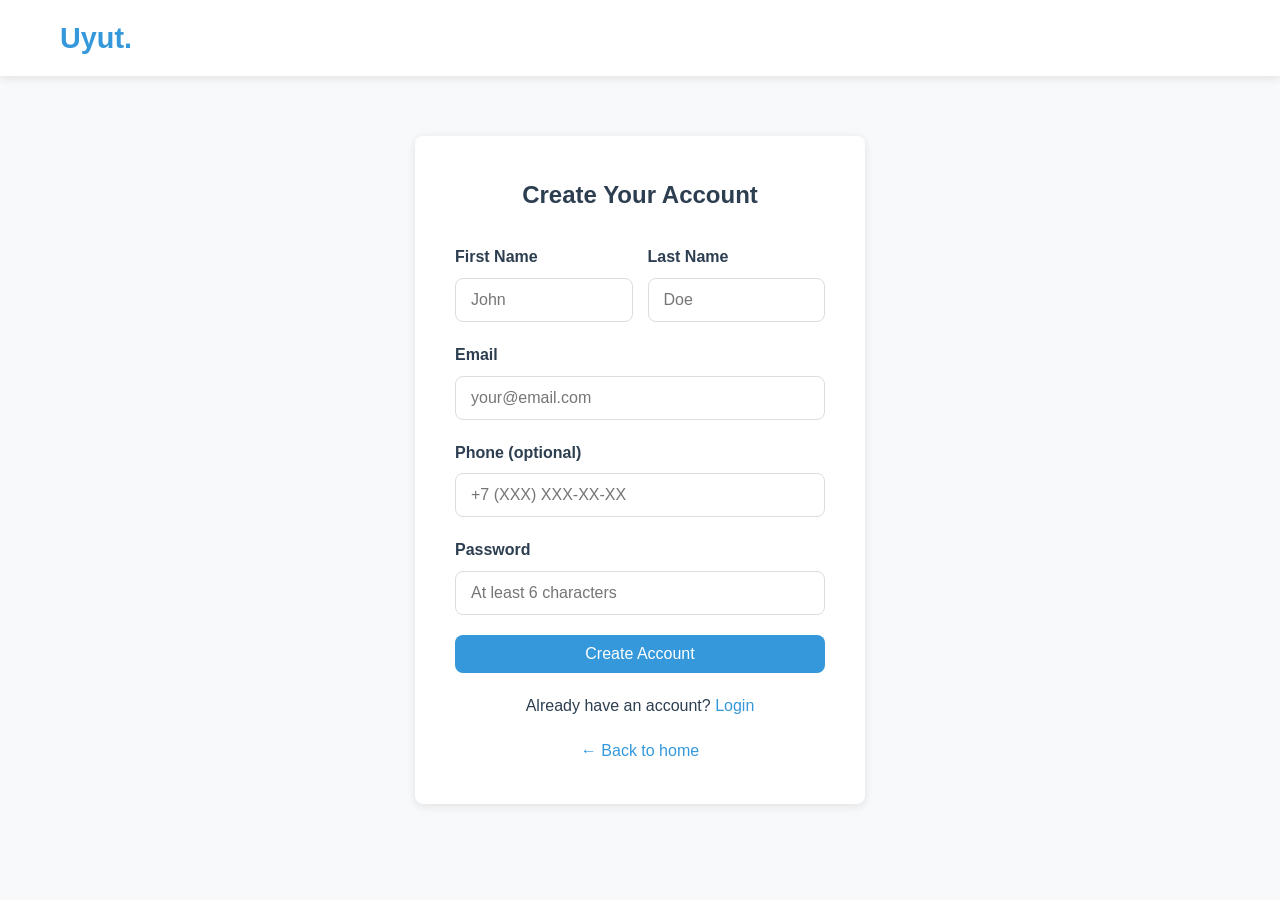
<file: register.html>
<!DOCTYPE html>
<html lang="en">
<head>
    <meta charset="UTF-8">
    <meta name="viewport" content="width=device-width, initial-scale=1.0">
    <title>Register - Uyut</title>
    <link rel="stylesheet" href="css/style.css">
    <link rel="stylesheet" href="https://cdnjs.cloudflare.com/ajax/libs/font-awesome/6.0.0/css/all.min.css">
</head>
<body>
    <header>
        <div class="container">
            <div class="header-content">
                <div class="logo">
                    <a href="index.html">Uyut<span>.</span></a>
                </div>
                <nav id="main-nav"></nav>
                <div class="header-actions"></div>
            </div>
        </div>
    </header>

    <div class="auth-form">
        <h2>Create Your Account</h2>
        <div id="error-message" class="error-message hidden"></div>
        <div id="success-message" class="success-message hidden"></div>
        <form id="register-form">
            <div class="form-row">
                <div class="form-group">
                    <label>First Name</label>
                    <input type="text" name="first_name" required placeholder="John">
                </div>
                <div class="form-group">
                    <label>Last Name</label>
                    <input type="text" name="last_name" required placeholder="Doe">
                </div>
            </div>
            <div class="form-group">
                <label>Email</label>
                <input type="email" name="email" required placeholder="your@email.com">
            </div>
            <div class="form-group">
                <label>Phone (optional)</label>
                <input type="tel" name="phone" placeholder="+7 (XXX) XXX-XX-XX">
            </div>
            <div class="form-group">
                <label>Password</label>
                <input type="password" name="password" required minlength="6" placeholder="At least 6 characters">
            </div>
            <button type="submit" class="btn btn-primary btn-block">Create Account</button>
        </form>
        <p class="text-center mt-20">
            Already have an account? <a href="login.html">Login</a>
        </p>
        <p class="text-center mt-20">
            <a href="index.html">← Back to home</a>
        </p>
    </div>

    <script src="js/app.js"></script>
    <script>
        document.getElementById('register-form').addEventListener('submit', async function(e) {
            e.preventDefault();
            const formData = new FormData(this);
            const data = Object.fromEntries(formData);

            try {
                const response = await fetch('api/auth.php', {
                    method: 'POST',
                    headers: { 'Content-Type': 'application/json' },
                    body: JSON.stringify({ ...data, action: 'register' })
                });

                const result = await response.json();
                const errorEl = document.getElementById('error-message');
                const successEl = document.getElementById('success-message');

                if (result.success) {
                    localStorage.setItem('user', JSON.stringify(result.user));
                    successEl.textContent = 'Registration successful! Redirecting...';
                    successEl.classList.remove('hidden');
                    setTimeout(() => {
                        window.location.href = 'profile.html';
                    }, 1000);
                } else {
                    errorEl.textContent = result.error || 'Registration failed';
                    errorEl.classList.remove('hidden');
                }
            } catch (error) {
                document.getElementById('error-message').textContent = 'Server error. Please try again.';
                document.getElementById('error-message').classList.remove('hidden');
            }
        });

        checkAuth();
    </script>
</body>
</html>
</file>
<file: css/style.css>
/* Uyut Rental Agency - Main Stylesheet */

:root {
    --primary: #2c3e50;
    --primary-light: #34495e;
    --accent: #3498db;
    --accent-light: #5dade2;
    --success: #27ae60;
    --warning: #f39c12;
    --danger: #e74c3c;
    --light: #ecf0f1;
    --dark: #2c3e50;
    --gray: #95a5a6;
    --white: #ffffff;
    --shadow: 0 2px 10px rgba(0, 0, 0, 0.1);
    --radius: 8px;
    --transition: all 0.3s ease;
}

* {
    margin: 0;
    padding: 0;
    box-sizing: border-box;
}

body {
    font-family: 'Segoe UI', Tahoma, Geneva, Verdana, sans-serif;
    line-height: 1.6;
    color: var(--dark);
    background-color: #f8f9fa;
}

a {
    text-decoration: none;
    color: var(--accent);
    transition: var(--transition);
}

a:hover {
    color: var(--primary);
}

.container {
    max-width: 1200px;
    margin: 0 auto;
    padding: 0 20px;
}

/* Header */
header {
    background: var(--white);
    box-shadow: var(--shadow);
    position: sticky;
    top: 0;
    z-index: 100;
}

.header-content {
    display: flex;
    justify-content: space-between;
    align-items: center;
    padding: 15px 0;
}

.logo {
    font-size: 1.8rem;
    font-weight: 700;
    color: var(--primary);
}

.logo span {
    color: var(--accent);
}

nav ul {
    display: flex;
    list-style: none;
    gap: 25px;
}

nav a {
    color: var(--dark);
    font-weight: 500;
    padding: 8px 15px;
    border-radius: var(--radius);
}

nav a:hover, nav a.active {
    background: var(--accent);
    color: var(--white);
}

.header-actions {
    display: flex;
    gap: 15px;
    align-items: center;
}

.btn {
    padding: 10px 25px;
    border-radius: var(--radius);
    border: none;
    cursor: pointer;
    font-size: 1rem;
    font-weight: 500;
    transition: var(--transition);
    display: inline-flex;
    align-items: center;
    gap: 8px;
}

.btn-primary {
    background: var(--accent);
    color: var(--white);
}

.btn-primary:hover {
    background: var(--primary-light);
    color: var(--white);
}

.btn-secondary {
    background: var(--light);
    color: var(--dark);
    border: 1px solid #ddd;
}

.btn-secondary:hover {
    background: #e0e0e0;
}

.btn-success {
    background: var(--success);
    color: var(--white);
}

.btn-success:hover {
    background: #229954;
}

.btn-danger {
    background: var(--danger);
    color: var(--white);
}

.btn-danger:hover {
    background: #c0392b;
}

.btn-sm {
    padding: 6px 15px;
    font-size: 0.9rem;
}

.btn-block {
    width: 100%;
    justify-content: center;
}

/* Login/register forms */
.auth-form {
    max-width: 450px;
    margin: 60px auto;
    padding: 40px;
    background: var(--white);
    border-radius: var(--radius);
    box-shadow: var(--shadow);
}

.auth-form h2 {
    text-align: center;
    margin-bottom: 30px;
    color: var(--primary);
}

.form-group {
    margin-bottom: 20px;
}

.form-group label {
    display: block;
    margin-bottom: 8px;
    font-weight: 600;
    color: var(--dark);
}

.form-group input,
.form-group select,
.form-group textarea {
    width: 100%;
    padding: 12px 15px;
    border: 1px solid #ddd;
    border-radius: var(--radius);
    font-size: 1rem;
    transition: var(--transition);
}

.form-group input:focus,
.form-group select:focus,
.form-group textarea:focus {
    outline: none;
    border-color: var(--accent);
    box-shadow: 0 0 0 3px rgba(52, 152, 219, 0.1);
}

.form-row {
    display: grid;
    grid-template-columns: 1fr 1fr;
    gap: 15px;
}

.error-message {
    background: rgba(231, 76, 60, 0.1);
    color: var(--danger);
    padding: 12px;
    border-radius: var(--radius);
    margin-bottom: 15px;
    border-left: 3px solid var(--danger);
}

.success-message {
    background: rgba(39, 174, 96, 0.1);
    color: var(--success);
    padding: 12px;
    border-radius: var(--radius);
    margin-bottom: 15px;
    border-left: 3px solid var(--success);
}

/* Homepage */
.hero {
    background: linear-gradient(135deg, var(--primary) 0%, var(--primary-light) 100%);
    color: var(--white);
    padding: 80px 0;
    text-align: center;
}

.hero h1 {
    font-size: 3rem;
    margin-bottom: 20px;
}

.hero p {
    font-size: 1.2rem;
    max-width: 600px;
    margin: 0 auto 30px;
    opacity: 0.9;
}

.search-form {
    background: var(--white);
    padding: 25px;
    border-radius: var(--radius);
    box-shadow: var(--shadow);
    max-width: 800px;
    margin: 0 auto;
    display: grid;
    grid-template-columns: repeat(4, 1fr);
    gap: 15px;
    align-items: end;
}

.search-form input,
.search-form select {
    width: 100%;
    padding: 12px;
    border: 1px solid #ddd;
    border-radius: var(--radius);
}

.search-form .form-group {
    margin: 0;
}

/* Cards */
.card {
    background: var(--white);
    border-radius: var(--radius);
    box-shadow: var(--shadow);
    overflow: hidden;
    transition: var(--transition);
}

.card:hover {
    transform: translateY(-5px);
    box-shadow: 0 5px 20px rgba(0, 0, 0, 0.15);
}

/* Apartment listings */
.listings-grid {
    display: grid;
    grid-template-columns: repeat(auto-fill, minmax(300px, 1fr));
    gap: 25px;
    margin-top: 30px;
}

.apartment-card {
    margin-bottom: 0;
}

.apartment-card .image-container {
    height: 200px;
    overflow: hidden;
    position: relative;
}

.apartment-card img {
    width: 100%;
    height: 100%;
    object-fit: cover;
}

.apartment-card .price-tag {
    position: absolute;
    bottom: 10px;
    right: 10px;
    background: var(--accent);
    color: var(--white);
    padding: 5px 15px;
    border-radius: var(--radius);
    font-weight: 600;
}

.apartment-card .info {
    padding: 15px;
}

.apartment-card h3 {
    font-size: 1.2rem;
    margin-bottom: 5px;
    color: var(--primary);
}

.apartment-card .location {
    color: var(--gray);
    font-size: 0.9rem;
    margin-bottom: 10px;
}

.apartment-card .details {
    display: flex;
    justify-content: space-between;
    color: var(--gray);
    font-size: 0.85rem;
    margin-bottom: 10px;
}

.apartment-card .rating {
    color: var(--warning);
    font-weight: 600;
}

/* Filters */
.filters-section {
    background: var(--white);
    padding: 20px;
    border-radius: var(--radius);
    box-shadow: var(--shadow);
    margin-bottom: 25px;
}

.filters {
    display: flex;
    gap: 15px;
    flex-wrap: wrap;
    align-items: flex-end;
}

.filter-group {
    display: flex;
    flex-direction: column;
    min-width: 150px;
}

.filter-group label {
    font-size: 0.85rem;
    color: var(--gray);
    margin-bottom: 5px;
    font-weight: 500;
}

.filter-group input,
.filter-group select {
    padding: 8px 12px;
    border: 1px solid #ddd;
    border-radius: var(--radius);
    font-size: 0.95rem;
}

.sort-options {
    display: flex;
    align-items: center;
    gap: 10px;
    margin-left: auto;
}

/* Apartment detail */
.apartment-detail {
    display: grid;
    grid-template-columns: 2fr 1fr;
    gap: 30px;
    margin-top: 30px;
}

.apartment-gallery .main-image {
    width: 100%;
    height: 400px;
    object-fit: cover;
    border-radius: var(--radius);
    margin-bottom: 15px;
}

.apartment-gallery .thumbnails {
    display: flex;
    gap: 10px;
    overflow-x: auto;
}

.thumbnail {
    width: 80px;
    height: 60px;
    object-fit: cover;
    border-radius: var(--radius);
    cursor: pointer;
    opacity: 0.7;
    transition: var(--transition);
}

.thumbnail:hover,
.thumbnail.active {
    opacity: 1;
    border: 2px solid var(--accent);
}

.apartment-info {
    background: var(--white);
    padding: 25px;
    border-radius: var(--radius);
    box-shadow: var(--shadow);
    height: fit-content;
    position: sticky;
    top: 100px;
}

.apartment-info h1 {
    font-size: 1.8rem;
    margin-bottom: 10px;
    color: var(--primary);
}

.apartment-price {
    font-size: 1.8rem;
    font-weight: 700;
    color: var(--accent);
    margin-bottom: 15px;
}

.apartment-price span {
    font-size: 1rem;
    font-weight: 400;
    color: var(--gray);
}

.apartment-meta {
    display: flex;
    flex-wrap: wrap;
    gap: 20px;
    padding: 15px 0;
    border-top: 1px solid #eee;
    border-bottom: 1px solid #eee;
    margin: 20px 0;
}

.meta-item {
    display: flex;
    align-items: center;
    gap: 8px;
    color: var(--gray);
}

.apartment-description {
    margin: 20px 0;
    line-height: 1.8;
    color: #555;
}

.features-list {
    display: flex;
    flex-wrap: wrap;
    gap: 10px;
    margin: 20px 0;
}

.feature-tag {
    background: var(--light);
    padding: 6px 15px;
    border-radius: 20px;
    font-size: 0.85rem;
}

/* Dashboard */
.dashboard {
    padding: 30px 0;
}

.dashboard-header {
    margin-bottom: 30px;
}

.dashboard-tabs {
    display: flex;
    gap: 10px;
    margin-bottom: 25px;
    flex-wrap: wrap;
}

.tab-btn {
    padding: 10px 20px;
    background: var(--light);
    border: none;
    border-radius: var(--radius);
    cursor: pointer;
    font-weight: 500;
    transition: var(--transition);
}

.tab-btn.active {
    background: var(--accent);
    color: var(--white);
}

.tab-content {
    display: none;
}

.tab-content.active {
    display: block;
}

.stats-grid {
    display: grid;
    grid-template-columns: repeat(auto-fit, minmax(200px, 1fr));
    gap: 20px;
    margin-bottom: 30px;
}

.stat-card {
    background: var(--white);
    padding: 25px;
    border-radius: var(--radius);
    box-shadow: var(--shadow);
    text-align: center;
}

.stat-card .value {
    font-size: 2.5rem;
    font-weight: 700;
    color: var(--accent);
}

.stat-card .label {
    color: var(--gray);
    margin-top: 5px;
}

/* Table */
.data-table {
    width: 100%;
    border-collapse: collapse;
    background: var(--white);
    border-radius: var(--radius);
    overflow: hidden;
    box-shadow: var(--shadow);
}

.data-table th,
.data-table td {
    padding: 15px;
    text-align: left;
    border-bottom: 1px solid #eee;
}

.data-table th {
    background: var(--primary);
    color: var(--white);
    font-weight: 600;
}

.data-table tr:hover {
    background: #f8f9fa;
}

.data-table .actions {
    display: flex;
    gap: 8px;
}

.status-badge {
    padding: 4px 12px;
    border-radius: 20px;
    font-size: 0.8rem;
    font-weight: 600;
}

.status-pending {
    background: rgba(243, 156, 18, 0.2);
    color: var(--warning);
}

.status-confirmed {
    background: rgba(39, 174, 96, 0.2);
    color: var(--success);
}

.status-cancelled {
    background: rgba(231, 76, 60, 0.2);
    color: var(--danger);
}

.status-completed {
    background: rgba(52, 152, 219, 0.2);
    color: var(--accent);
}

/* Profile */
.profile-header {
    background: var(--white);
    padding: 30px;
    border-radius: var(--radius);
    box-shadow: var(--shadow);
    margin-bottom: 25px;
}

.profile-header h2 {
    margin-bottom: 10px;
    color: var(--primary);
}

.profile-form {
    background: var(--white);
    padding: 30px;
    border-radius: var(--radius);
    box-shadow: var(--shadow);
}

/* Favorites */
.favorites-list {
    display: grid;
    grid-template-columns: repeat(auto-fill, minmax(300px, 1fr));
    gap: 25px;
}

/* Messages */
.messages-container {
    background: var(--white);
    border-radius: var(--radius);
    box-shadow: var(--shadow);
    overflow: hidden;
}

.messages-list {
    max-height: 400px;
    overflow-y: auto;
}

.message-item {
    padding: 15px 20px;
    border-bottom: 1px solid #eee;
    display: flex;
    justify-content: space-between;
    align-items: flex-start;
    cursor: pointer;
    transition: var(--transition);
}

.message-item:hover {
    background: #f8f9fa;
}

.message-item.unread {
    background: rgba(52, 152, 219, 0.05);
    font-weight: 500;
}

.message-item .sender {
    font-weight: 600;
    color: var(--primary);
}

.message-item .subject {
    color: var(--dark);
    margin: 3px 0;
}

.message-item .preview {
    color: var(--gray);
    font-size: 0.9rem;
    white-space: nowrap;
    overflow: hidden;
    text-overflow: ellipsis;
    max-width: 300px;
}

.message-item .date {
    color: var(--gray);
    font-size: 0.85rem;
    white-space: nowrap;
}

.message-item.unread .date {
    font-weight: 600;
    color: var(--accent);
}

.message-content {
    padding: 25px;
    min-height: 300px;
}

.message-content .empty-state {
    text-align: center;
    color: var(--gray);
    padding: 40px;
}

.send-message-form {
    background: var(--light);
    padding: 20px;
    border-radius: var(--radius);
    margin-top: 20px;
}

.send-message-form textarea {
    width: 100%;
    padding: 12px;
    border: 1px solid #ddd;
    border-radius: var(--radius);
    resize: vertical;
    min-height: 100px;
    margin-bottom: 10px;
}

/* Map */
.map-container {
    height: 400px;
    border-radius: var(--radius);
    overflow: hidden;
    box-shadow: var(--shadow);
    margin-top: 20px;
}

.map-container iframe {
    width: 100%;
    height: 100%;
    border: none;
}

/* Footer */
footer {
    background: var(--primary);
    color: var(--white);
    padding: 40px 0 20px;
    margin-top: 60px;
}

.footer-content {
    display: grid;
    grid-template-columns: repeat(auto-fit, minmax(200px, 1fr));
    gap: 30px;
    margin-bottom: 30px;
}

.footer-section h3 {
    margin-bottom: 15px;
    color: var(--white);
}

.footer-section ul {
    list-style: none;
}

.footer-section li {
    margin-bottom: 8px;
}

.footer-section a {
    color: #bdc3c7;
}

.footer-section a:hover {
    color: var(--white);
}

.footer-bottom {
    text-align: center;
    padding-top: 20px;
    border-top: 1px solid rgba(255, 255, 255, 0.1);
    color: #bdc3c7;
}

/* Admin panel */
.admin-layout {
    display: grid;
    grid-template-columns: 250px 1fr;
    gap: 30px;
}

.admin-sidebar {
    background: var(--white);
    border-radius: var(--radius);
    box-shadow: var(--shadow);
    padding: 20px;
}

.admin-sidebar nav ul {
    list-style: none;
    display: flex;
    flex-direction: column;
    gap: 5px;
}

.admin-sidebar nav a {
    display: block;
    padding: 12px 15px;
    border-radius: var(--radius);
    color: var(--dark);
    font-weight: 500;
}

.admin-sidebar nav a:hover,
.admin-sidebar nav a.active {
    background: var(--accent);
    color: var(--white);
}

.admin-content {
    background: var(--white);
    padding: 25px;
    border-radius: var(--radius);
    box-shadow: var(--shadow);
}

/* Modal */
.modal {
    display: none;
    position: fixed;
    top: 0;
    left: 0;
    width: 100%;
    height: 100%;
    background: rgba(0, 0, 0, 0.5);
    z-index: 1000;
    justify-content: center;
    align-items: center;
}

.modal.active {
    display: flex;
}

.modal-content {
    background: var(--white);
    padding: 30px;
    border-radius: var(--radius);
    max-width: 600px;
    width: 90%;
    max-height: 90vh;
    overflow-y: auto;
}

.modal-header {
    display: flex;
    justify-content: space-between;
    align-items: center;
    margin-bottom: 20px;
}

.modal-close {
    background: none;
    border: none;
    font-size: 1.5rem;
    cursor: pointer;
    color: var(--gray);
}

/* Utility */
.text-center {
    text-align: center;
}

.mb-20 {
    margin-bottom: 20px;
}

.mt-20 {
    margin-top: 20px;
}

.flex-between {
    display: flex;
    justify-content: space-between;
    align-items: center;
}

.gap-10 {
    gap: 10px;
}

.hidden {
    display: none !important;
}

/* Loading & empty states */
.loading {
    text-align: center;
    padding: 40px;
    color: var(--gray);
}

.empty-state {
    text-align: center;
    padding: 60px 20px;
    color: var(--gray);
}

.empty-state h3 {
    margin-bottom: 10px;
}

.empty-state p {
    margin-bottom: 20px;
}

/* Responsive */
@media (max-width: 768px) {
    .header-content {
        flex-direction: column;
        gap: 15px;
    }

    nav ul {
        flex-wrap: wrap;
        justify-content: center;
        gap: 10px;
    }

    .search-form {
        grid-template-columns: 1fr 1fr;
    }

    .apartment-detail {
        grid-template-columns: 1fr;
    }

    .filters {
        flex-direction: column;
        align-items: stretch;
    }

    .sort-options {
        margin-left: 0;
        justify-content: space-between;
    }

    .admin-layout {
        grid-template-columns: 1fr;
    }
}

@media (max-width: 480px) {
    .hero h1 {
        font-size: 2rem;
    }

    .search-form {
        grid-template-columns: 1fr;
    }

    .listings-grid {
        grid-template-columns: 1fr;
    }
}
</file>
